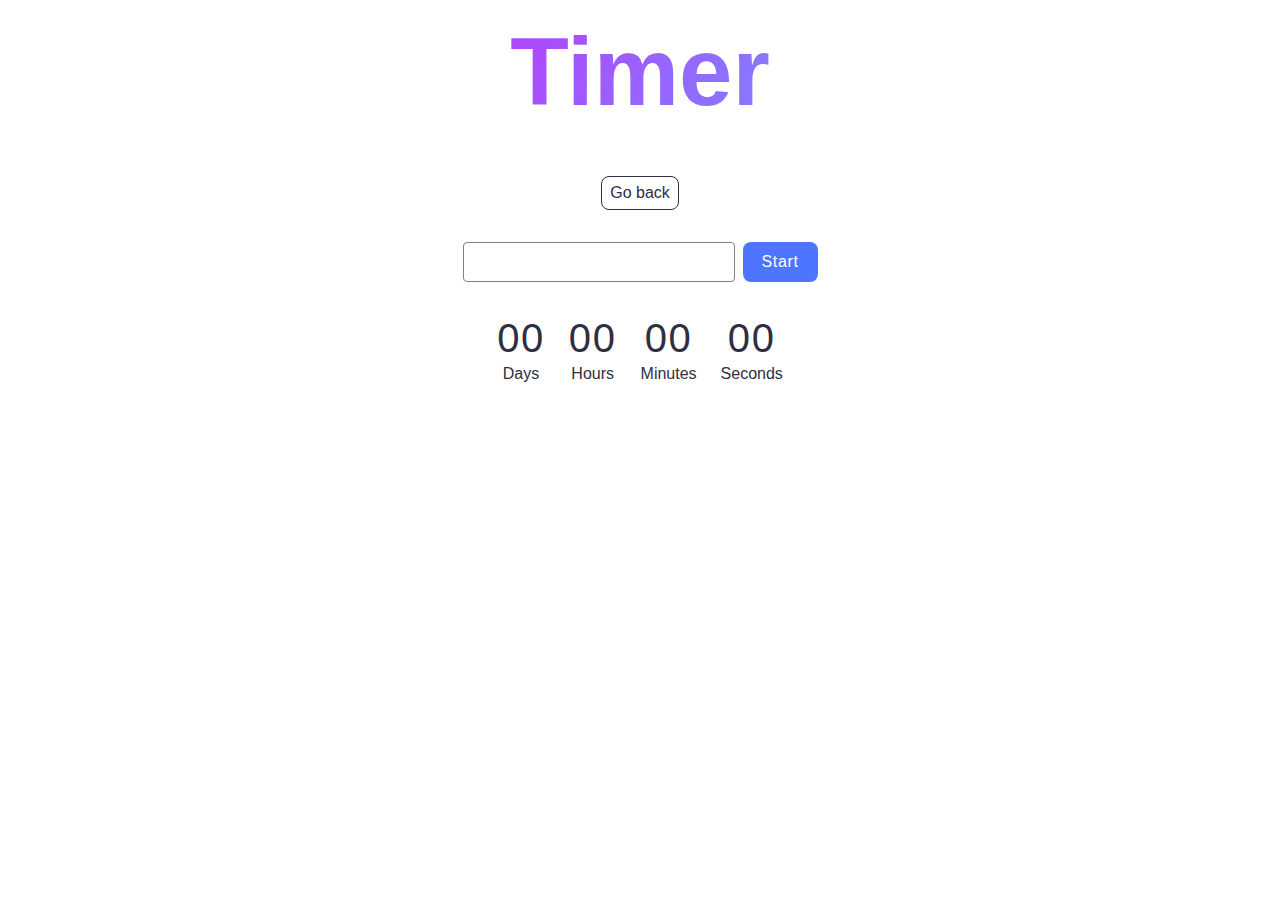
<file: src/1-timer.html>
<!DOCTYPE html>
<html lang="en">
  <head>
    <meta charset="UTF-8" />
    <meta http-equiv="X-UA-Compatible" content="IE=edge" />
    <meta name="viewport" content="width=device-width, initial-scale=1.0" />
    <title>Page 2</title>
    <link rel="stylesheet" href="./css/styles.css" />
  </head>
  <body>
    <main>
      <div class="container">
        <h1 class="main-title">
          <span class="main-title-gradient">Timer</span>
        </h1>
        <p><a class="back-link" href="./index.html">Go back</a></p>

        <div class="center">
          <input class="date-picker" type="text" id="datetime-picker" />
          <button class="btn" type="button" data-start>Start</button>
        </div>
        <div class="timer">
          <div class="field">
            <span class="value" data-days>00</span>
            <span class="label">Days</span>
          </div>
          <div class="field">
            <span class="value" data-hours>00</span>
            <span class="label">Hours</span>
          </div>
          <div class="field">
            <span class="value" data-minutes>00</span>
            <span class="label">Minutes</span>
          </div>
          <div class="field">
            <span class="value" data-seconds>00</span>
            <span class="label">Seconds</span>
          </div>
        </div>
      </div>
    </main>
    <script type="module" src="./js/1-timer.js"></script>
  </body>
</html>
</file>
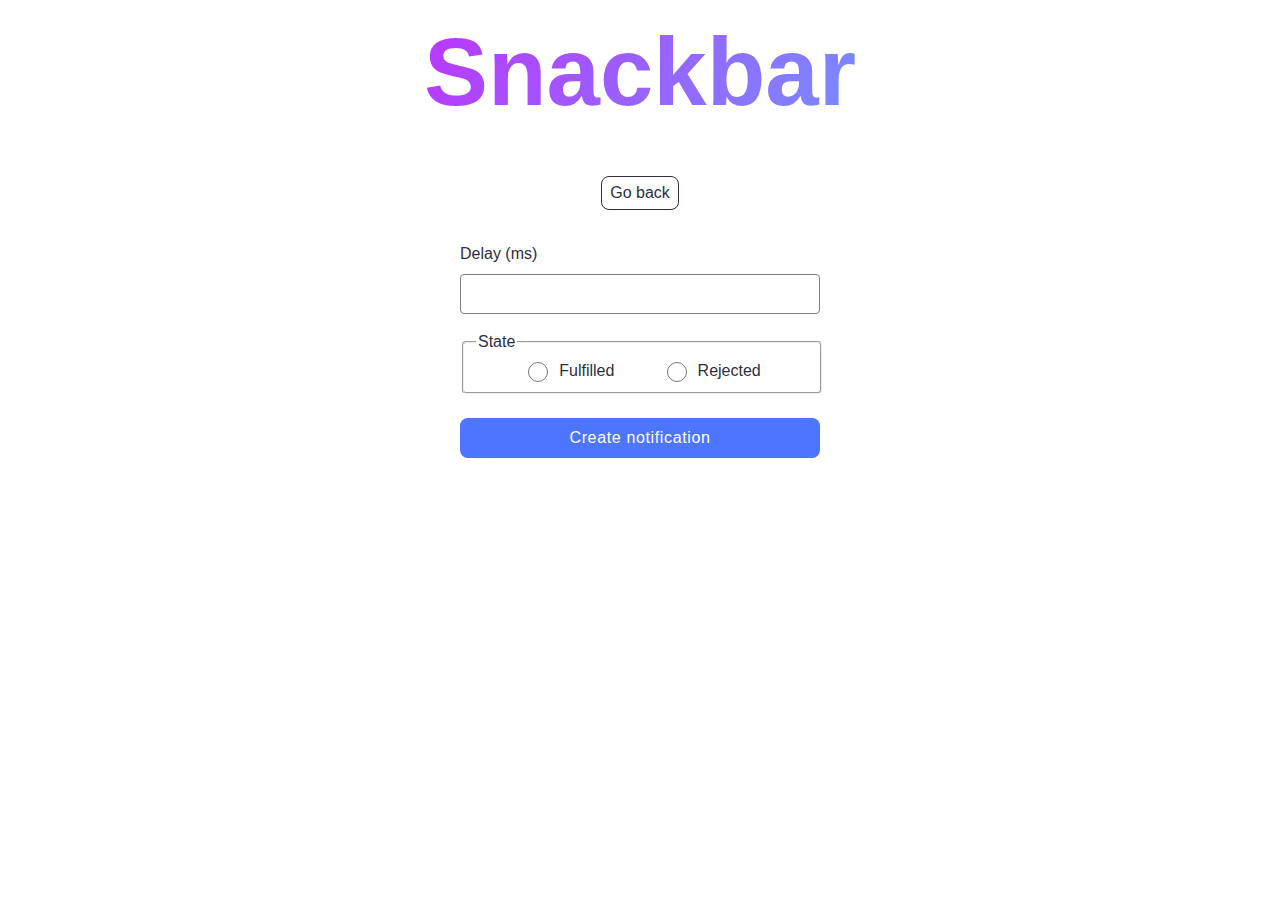
<file: src/2-snackbar.html>
<!DOCTYPE html>
<html lang="en">
  <head>
    <meta charset="UTF-8" />
    <meta http-equiv="X-UA-Compatible" content="IE=edge" />
    <meta name="viewport" content="width=device-width, initial-scale=1.0" />
    <title>Page 3</title>
    <link rel="stylesheet" href="./css/styles.css" />
  </head>
  <body>
    <main>
      <div class="container">
        <h1 class="main-title">
          <span class="main-title-gradient">Snackbar</span>
        </h1>
        <p><a class="back-link" href="./index.html">Go back</a></p>

        <div class="form-wrapper">
          <form class="form">
            <label class="delay-label">
              Delay (ms)
              <input class="delay-input" type="number" name="delay" required />
            </label>

            <fieldset>
              <legend>State</legend>
              <label class="label-center">
                <input
                  class="fulfilled radio"
                  type="radio"
                  name="state"
                  value="fulfilled"
                  required
                />
                Fulfilled
              </label>

              <label class="label-center">
                <input
                  class="rejected radio"
                  type="radio"
                  name="state"
                  value="rejected"
                  required
                />
                Rejected
              </label>
            </fieldset>

            <button class="submit-btn" type="submit">
              Create notification
            </button>
          </form>
        </div>
      </div>
    </main>
    <script type="module" src="./js/2-snackbar.js"></script>
  </body>
</html>
</file>
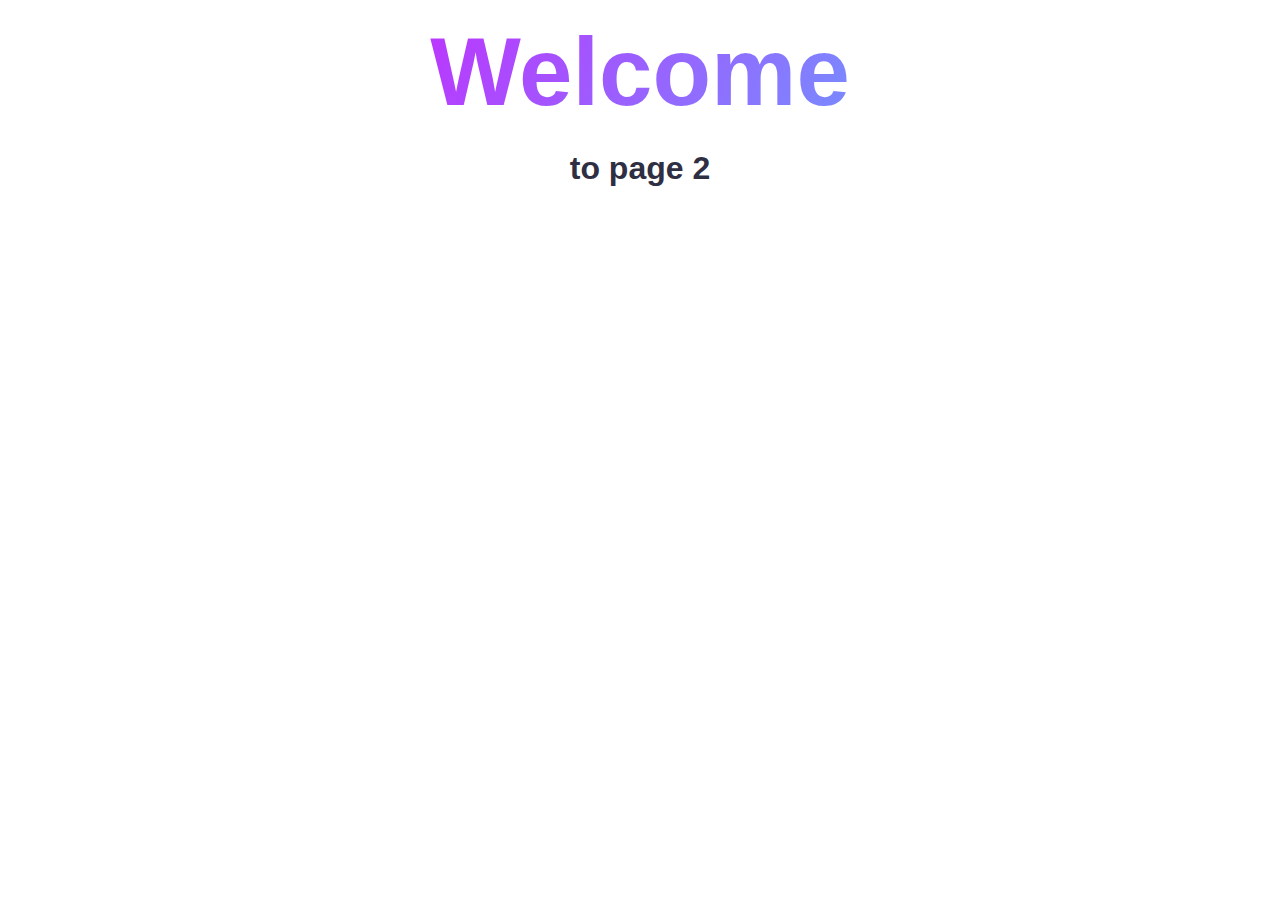
<file: src/page-2.html>
<!DOCTYPE html>
<html lang="en">
  <head>
    <meta charset="UTF-8" />
    <meta http-equiv="X-UA-Compatible" content="IE=edge" />
    <meta name="viewport" content="width=device-width, initial-scale=1.0" />
    <title>Page 2</title>
    <link rel="stylesheet" href="./css/styles.css" />
  </head>
  <body>
    <load
      src="./partials/header.html"
      icon-path="./img/sprite.svg#logo"
      highlight-act="active"
    />

    <main>
      <div class="container">
        <h1 class="main-title">
          <span class="main-title-gradient">Welcome</span> to page 2
        </h1>
        <load src="./partials/back-link.html" />
      </div>
    </main>

    <load src="./partials/footer.html" />
  </body>
</html>
</file>
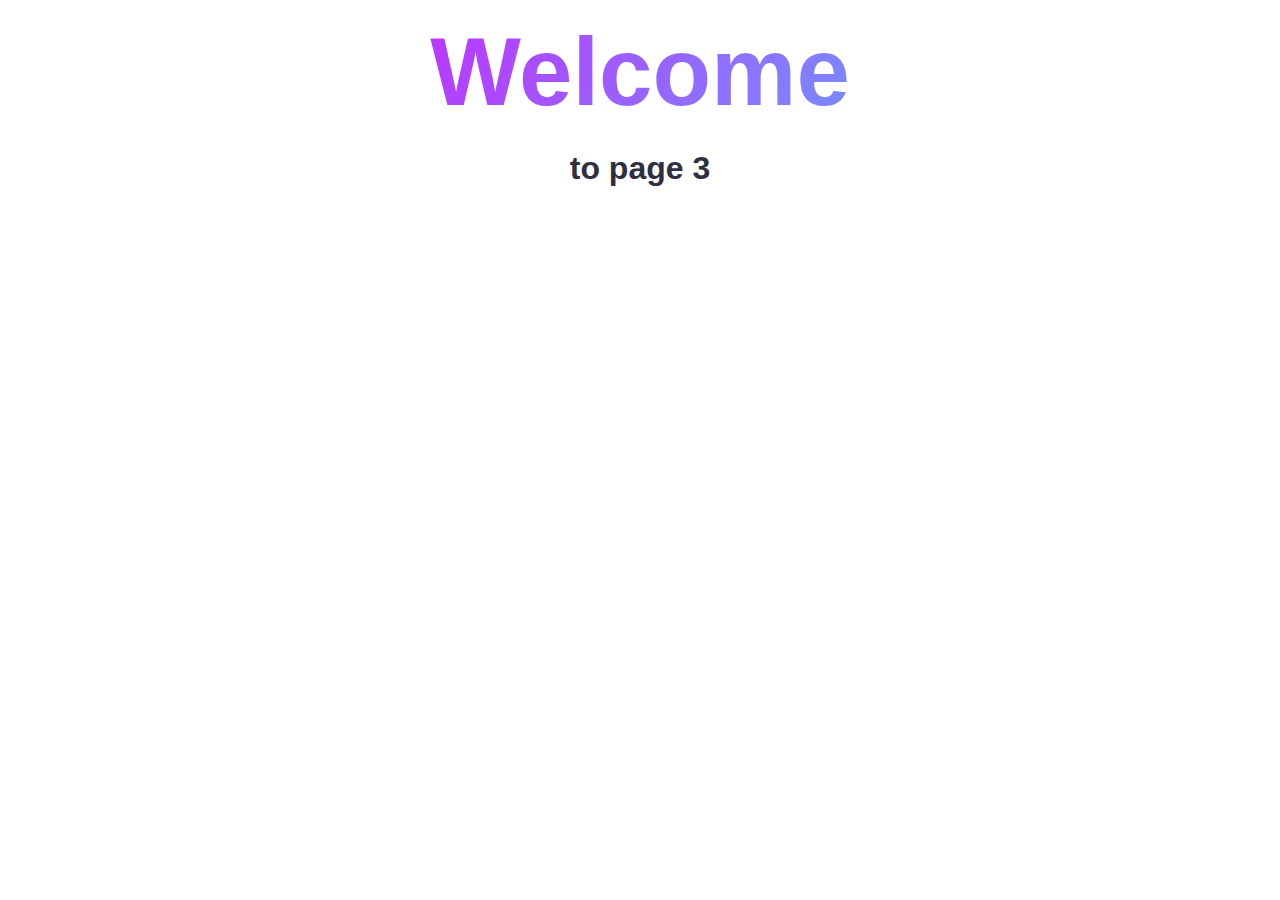
<file: src/page-3.html>
<!DOCTYPE html>
<html lang="en">
  <head>
    <meta charset="UTF-8" />
    <meta http-equiv="X-UA-Compatible" content="IE=edge" />
    <meta name="viewport" content="width=device-width, initial-scale=1.0" />
    <title>Page 3</title>
    <link rel="stylesheet" href="./css/styles.css" />
  </head>
  <body>
    <load
      src="./partials/header.html"
      icon-path="./img/sprite.svg#logo"
      highlight-curr="active"
    />

    <main>
      <div class="container">
        <h1 class="main-title">
          <span class="main-title-gradient">Welcome</span> to page 3
        </h1>
        <load src="./partials/back-link.html" />
      </div>
    </main>

    <load src="./partials/footer.html" />
  </body>
</html>
</file>
<file: src/css/styles.css>
/**
  |============================
  | include css partials with
  | default @import url()
  |============================
*/
/* Common styles */
@import url('./reset.css');
@import url('./base.css');
@import url('./container.css');
@import url('./animations.css');

/* Sections style */
@import url('./header.css');
@import url('./back-link.css');
@import url('./timer.css');
@import url('./snackbar.css');
</file>
